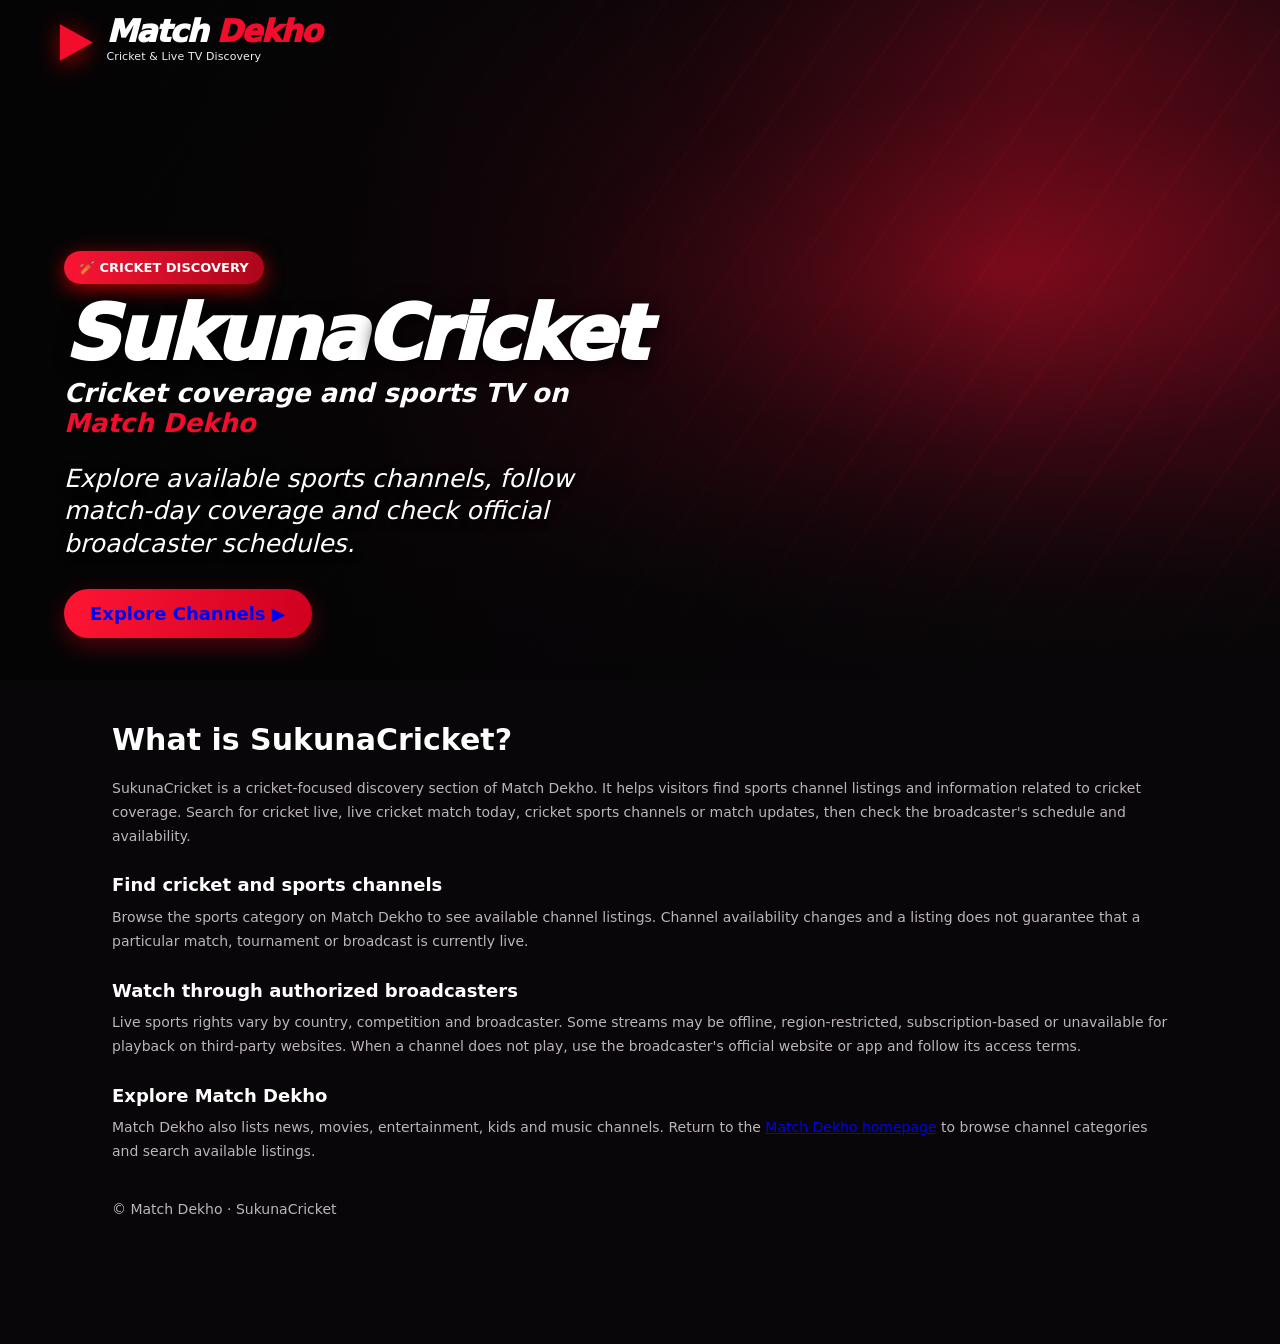
<file: Index.html>
<!doctype html>
<html lang="en-IN">
<head>
<meta charset="utf-8">
<meta name="viewport" content="width=device-width,initial-scale=1">
<meta name="theme-color" content="#080608">
<meta name="description" content="SukunaCricket by Match Dekho: discover cricket coverage, sports TV channels, match schedules and official ways to follow live cricket.">
<meta name="robots" content="index,follow,max-image-preview:large">
<meta property="og:type" content="website">
<meta property="og:site_name" content="Match Dekho">
<meta property="og:title" content="SukunaCricket – Cricket Coverage & Sports TV | Match Dekho">
<meta property="og:description" content="Discover cricket coverage, sports channels and match-day viewing information from SukunaCricket by Match Dekho.">
<title>SukunaCricket – Cricket Coverage & Sports TV | Match Dekho</title>
<link rel="stylesheet" href="../style.css">
<script type="application/ld+json">
{
  "@context":"https://schema.org",
  "@type":"WebPage",
  "name":"SukunaCricket – Cricket Coverage & Sports TV",
  "description":"A cricket discovery page from Match Dekho with information about cricket coverage, sports channels and match-day viewing.",
  "isPartOf":{"@type":"WebSite","name":"Match Dekho"}
}
</script>
</head>
<body>
<header class="topbar">
  <a class="brand" href="../" aria-label="Match Dekho home">
    <span class="brand-mark">▶</span>
    <span class="brand-copy"><strong>Match <em>Dekho</em></strong><small>Cricket &amp; Live TV Discovery</small></span>
  </a>
</header>
<main id="home">
  <section class="hero">
    <div class="hero-shade"></div>
    <div class="hero-copy">
      <span class="live-pill">🏏 CRICKET DISCOVERY</span>
      <h1>Sukuna<span>Cricket</span></h1>
      <h2>Cricket coverage and sports TV on <span>Match Dekho</span></h2>
      <p>Explore available sports channels, follow match-day coverage and check official broadcaster schedules.</p>
      <a class="primary-btn" href="../#live" style="display:inline-block;text-decoration:none">Explore Channels ▶</a>
    </div>
  </section>
  <section class="seo-info">
    <h2>What is SukunaCricket?</h2>
    <p>SukunaCricket is a cricket-focused discovery section of Match Dekho. It helps visitors find sports channel listings and information related to cricket coverage. Search for cricket live, live cricket match today, cricket sports channels or match updates, then check the broadcaster's schedule and availability.</p>
    <h3>Find cricket and sports channels</h3>
    <p>Browse the sports category on Match Dekho to see available channel listings. Channel availability changes and a listing does not guarantee that a particular match, tournament or broadcast is currently live.</p>
    <h3>Watch through authorized broadcasters</h3>
    <p>Live sports rights vary by country, competition and broadcaster. Some streams may be offline, region-restricted, subscription-based or unavailable for playback on third-party websites. When a channel does not play, use the broadcaster's official website or app and follow its access terms.</p>
    <h3>Explore Match Dekho</h3>
    <p>Match Dekho also lists news, movies, entertainment, kids and music channels. Return to the <a href="../">Match Dekho homepage</a> to browse channel categories and search available listings.</p>
  </section>
</main>
<footer class="seo-info"><p>© Match Dekho · SukunaCricket</p></footer>
</body>
</html>
</file>
<file: style.css>
:root{--red:#f20d2d;--red2:#bd061d;--bg:#080608;--card:#171417;--muted:#b9b3b8;--line:#ffffff1b}
*{box-sizing:border-box}html{scroll-behavior:smooth;scroll-padding-top:76px}body{margin:0;background:var(--bg);color:#fff;font-family:Inter,system-ui,-apple-system,Segoe UI,Arial,sans-serif;padding-bottom:88px}
button{font:inherit;color:inherit;cursor:pointer}.topbar{height:76px;position:absolute;z-index:10;left:0;right:0;top:0;display:flex;align-items:center;justify-content:space-between;padding:0 4.5%}
.brand{display:flex;align-items:center;gap:12px;text-decoration:none;color:white}.brand-mark{font-size:48px;line-height:1;color:var(--red);filter:drop-shadow(0 4px 12px #f00a);transform:scaleX(.9)}.brand-copy{display:flex;flex-direction:column;gap:1px}.brand-copy strong{font-size:clamp(20px,3vw,31px);font-weight:950;font-style:italic;letter-spacing:-1.3px}.brand-copy em{color:var(--red);font-style:italic}.brand-copy small{font-size:11px;color:#eee;letter-spacing:.1px}.top-actions{display:flex;gap:15px;align-items:center}.round-btn,.avatar{width:48px;height:48px;border-radius:50%;border:1px solid #ffffff25;background:#080608aa;font-size:30px;display:grid;place-items:center}.avatar{border:2px solid var(--red);background:radial-gradient(circle at 50% 30%,#e7a4a0,#5c1722 65%,#16070b);font-weight:900;font-size:19px}
.hero{height:590px;min-height:540px;position:relative;overflow:hidden;background:radial-gradient(ellipse at 78% 40%,#7c0b1c 0%,#330711 31%,#12070b 61%,#050405 100%);display:flex;align-items:flex-end;padding:0 5% 42px}
.hero:before{content:"";position:absolute;inset:0;background:radial-gradient(ellipse at 83% 8%,#ff122d35,transparent 27%),repeating-linear-gradient(125deg,transparent 0 24px,#ff102010 25px 27px,transparent 28px 52px);opacity:.8}
.hero-art{position:absolute;right:1%;top:54px;width:58%;height:91%;overflow:hidden}.red-mist{position:absolute;inset:0;background:radial-gradient(ellipse at 57% 38%,#fb183c55,transparent 47%),linear-gradient(120deg,transparent 25%,#ec102c22 55%,transparent 75%);filter:blur(15px)}
.energy{position:absolute;background:#f10d2c;filter:blur(17px);opacity:.65;transform:rotate(-27deg);clip-path:polygon(0 45%,100% 0,68% 48%,100% 100%)}.energy-one{width:62%;height:19%;top:8%;right:3%}.energy-two{width:42%;height:13%;top:31%;right:21%;opacity:.35}
.anime-figure{position:absolute;right:8%;top:12%;width:min(55vw,410px);height:440px;filter:drop-shadow(0 20px 28px #000b);transform:rotate(-3deg)}
.face{position:absolute;z-index:2;right:13%;top:19%;width:56%;height:43%;border-radius:46% 48% 44% 42%;background:linear-gradient(135deg,#f4b0a1,#c86c68 62%,#6d2634);transform:rotate(7deg);box-shadow:inset -15px -8px 20px #3b101d}
.hair{position:absolute;z-index:3;right:5%;top:7%;width:73%;height:36%;background:repeating-conic-gradient(from 210deg at 50% 80%,#ff4561 0 8deg,#8c0a22 9deg 17deg,#240710 18deg 23deg);clip-path:polygon(5% 65%,0 28%,27% 39%,18% 0,43% 34%,53% 0,65% 37%,91% 8%,80% 53%,100% 48%,79% 83%,49% 100%,20% 89%);filter:drop-shadow(0 5px 3px #090208)}
.eye{position:absolute;top:42%;left:18%;width:26%;height:5px;background:#19050b;transform:rotate(-8deg);box-shadow:0 0 7px #f00}.eye:after{content:"";position:absolute;right:-4px;top:-2px;width:8px;height:8px;border-radius:50%;background:#f5d8ce}
.mark{position:absolute;width:42px;height:5px;background:#5a0719;border-radius:5px;left:33%;top:22%;transform:rotate(-18deg)}.mark-b{top:29%;left:42%;width:25px;transform:rotate(12deg)}.smile{position:absolute;bottom:19%;left:31%;width:38%;height:13px;border-bottom:4px solid #4b0b1a;border-radius:50%}
.coat{position:absolute;z-index:1;right:-5%;bottom:-13%;width:93%;height:51%;background:linear-gradient(130deg,#1a0a12,#08060a 60%,#3a0b19);clip-path:polygon(27% 0,63% 5%,100% 29%,91% 100%,0 100%,7% 37%);border-top:8px solid #5b1227}
.hero-shade{position:absolute;inset:0;background:linear-gradient(90deg,#050405 0%,#050405ee 26%,#05040577 51%,transparent 80%),linear-gradient(0deg,#080608 0%,transparent 32%);z-index:2}.hero-copy{position:relative;z-index:4;max-width:540px;margin-bottom:0}.live-pill{display:inline-flex;align-items:center;background:linear-gradient(90deg,#fa1534,#ad061c);padding:9px 15px;border-radius:24px;font-size:13px;font-weight:900;box-shadow:0 5px 20px #f00a;margin-bottom:14px}
.hero h1{font-size:clamp(45px,7vw,76px);line-height:.96;letter-spacing:-3px;margin:0;font-weight:1000;font-style:italic;text-shadow:0 4px 18px #000}.hero h1 b{color:var(--red)}.hero h2{font-size:clamp(18px,3vw,26px);margin:7px 0 25px;font-style:italic}.hero h2 span{color:var(--red)}.hero-copy p{font-size:clamp(18px,2.8vw,25px);line-height:1.3;font-style:italic;margin:0 0 29px;text-shadow:0 3px 10px #000}.primary-btn{background:linear-gradient(100deg,#ff1534,#cf001f);border:0;border-radius:32px;padding:14px 26px;font-size:18px;font-weight:850;box-shadow:0 8px 22px #ed001d55}.primary-btn span{margin-left:12px;font-size:15px}
.category-strip{display:flex;gap:10px;padding:14px 2.5% 28px;overflow-x:auto;scrollbar-width:none}.category-strip::-webkit-scrollbar{display:none}.category{flex:0 0 92px;height:112px;border:1px solid #ffffff12;border-radius:17px;background:linear-gradient(145deg,#1d1a1d,#100e11);display:flex;flex-direction:column;align-items:center;justify-content:center;gap:7px;font-size:14px;line-height:1.12;text-align:center;color:#f5f1f4}.category span{font-size:31px;line-height:1.1}.category.active{border:2px solid #ff2341;background:linear-gradient(145deg,#5a0b1a,#21070e);box-shadow:0 0 20px #f00a}
.channel-section{padding:0 2.5% 35px}.section-heading{display:flex;align-items:center;justify-content:space-between;margin:3px 5px 15px}.section-heading h2{font-size:clamp(21px,3vw,30px);margin:0;font-weight:900;display:flex;align-items:center;gap:10px}.section-heading h2 i{font-style:normal;color:var(--red);font-size:30px}.section-heading button{border:0;background:none;color:#ff2341;font-size:17px;font-weight:850}.section-heading button b{font-size:24px;margin-left:5px}
.channel-grid{display:grid;grid-template-columns:repeat(2,minmax(0,1fr));gap:15px}.channel-card{height:174px;border:1px solid #8b3546;border-radius:20px;overflow:hidden;background:linear-gradient(140deg,#151116,#09080b);position:relative;cursor:pointer;box-shadow:0 6px 18px #0008;transition:transform .2s,border-color .2s}.channel-card:hover{transform:translateY(-3px);border-color:#ff3450}.channel-visual{height:72%;display:flex;align-items:center;justify-content:center;position:relative;background:radial-gradient(ellipse at 50% 40%,var(--accent,#37101b),transparent 68%),linear-gradient(130deg,#0a080c,#171018 65%,#09080b)}.channel-visual:after{content:"";position:absolute;inset:0;background:linear-gradient(0deg,#0005,transparent 55%)}.channel-visual img{max-width:65%;max-height:70%;object-fit:contain;z-index:1;filter:drop-shadow(0 3px 10px #0009)}.channel-fallback{font-size:clamp(21px,4vw,39px);font-weight:1000;letter-spacing:-1px;z-index:1;text-align:center;text-shadow:0 3px 14px #000}.live-label{position:absolute;z-index:2;left:11px;top:10px;background:#f00d2e;color:white;border-radius:8px;padding:5px 9px;font-size:11px;font-weight:950}.channel-meta{height:28%;background:linear-gradient(90deg,#251d22,#191519);border-top:1px solid #ffffff20;display:flex;flex-direction:column;align-items:center;justify-content:center;gap:3px}.channel-meta strong{font-size:15px;max-width:90%;overflow:hidden;text-overflow:ellipsis;white-space:nowrap}.channel-meta small{font-size:12px;color:#d7cfd4}.channel-meta small:before{content:"";display:inline-block;width:9px;height:9px;border-radius:50%;background:#f10b2c;margin-right:7px}.loading-card{grid-column:1/-1;color:#aaa;padding:30px;text-align:center}.empty-state{text-align:center;color:#aaa;padding:22px}
.bottom-nav{position:fixed;z-index:30;left:0;right:0;bottom:0;height:82px;padding:8px 2% max(8px,env(safe-area-inset-bottom));background:#100e12f5;backdrop-filter:blur(18px);border:1px solid #ffffff26;border-bottom:0;border-radius:25px 25px 0 0;display:flex;justify-content:space-around;box-shadow:0 -8px 35px #0009}.nav-item{border:0;background:none;color:#aaa;display:flex;flex-direction:column;align-items:center;justify-content:center;gap:4px;min-width:58px;font-size:12px}.nav-item span{font-size:27px;line-height:1}.nav-item.selected{color:#ff1838;text-shadow:0 0 15px #f003}.search-panel{position:fixed;z-index:40;inset:0;background:#000c;display:none;padding:90px 18px}.search-panel.open{display:block}.search-inner{display:flex;gap:10px;max-width:650px;margin:auto}.search-inner input{flex:1;background:#171317;border:1px solid #555;border-radius:10px;color:#fff;padding:15px;font-size:16px;outline:none}.search-inner button{border:0;border-radius:10px;background:#292329;padding:0 16px}
.player{position:fixed;z-index:60;inset:0;background:#000e;display:none;align-items:center;justify-content:center;padding:16px}.player.open{display:flex}.player-box{width:min(100%,950px);background:#151115;border:1px solid #63303c;border-radius:15px;overflow:hidden}.player-top{height:54px;display:flex;align-items:center;gap:12px;padding:0 15px}.player-top strong{font-size:14px}.on-air{color:#ff2341;font-size:11px;font-weight:900}.player-top button{margin-left:auto;background:#30262b;border:0;border-radius:50%;width:32px;height:32px}.player video{width:100%;aspect-ratio:16/9;background:#000;display:block}.player-caption{padding:12px 16px;font-weight:900;letter-spacing:1px}.player-caption span{float:right;color:#aaa;font-size:10px}.player-error{color:#ff9cac;font-size:12px;padding:0 16px}
@media(min-width:900px){.hero{height:680px}.channel-grid{grid-template-columns:repeat(3,minmax(0,1fr));gap:18px}.channel-card{height:205px}.category-strip{justify-content:center}.channel-section{padding-left:5%;padding-right:5%}}
@media(max-width:520px){.topbar{padding:0 17px;height:68px}.brand-mark{font-size:39px}.brand-copy strong{font-size:22px}.brand-copy small{font-size:9px}.top-actions{gap:8px}.round-btn,.avatar{width:43px;height:43px}.hero{height:590px;min-height:560px;padding:0 20px 38px}.hero-art{width:100%;right:-20%;top:60px;opacity:.95}.anime-figure{right:9%;top:12%;width:78vw;height:400px}.hero-shade{background:linear-gradient(90deg,#050405f5 0%,#050405bd 42%,#05040522 100%),linear-gradient(0deg,#080608 0%,transparent 37%)}.hero-copy{max-width:90%}.hero h1{font-size:51px}.hero h2{font-size:19px;margin-bottom:22px}.hero-copy p{font-size:19px}.category-strip{padding:13px 14px 26px;gap:8px}.category{flex-basis:87px;height:108px}.channel-section{padding:0 14px 30px}.section-heading{margin:0 2px 13px}.section-heading h2{font-size:22px}.section-heading h2 i{font-size:25px}.section-heading button{font-size:14px}.channel-grid{gap:12px}.channel-card{height:157px;border-radius:17px}.channel-meta strong{font-size:13px}.channel-meta small{font-size:11px}.live-label{left:8px;top:8px;padding:4px 7px;font-size:10px}.bottom-nav{height:78px}.nav-item{font-size:11px;min-width:52px}.nav-item span{font-size:24px}}
@media(max-width:360px){.channel-card{height:140px}.category{flex-basis:78px}.nav-item{min-width:46px}}

.channel-count{margin:-7px 5px 14px;color:#a9a1a7;font-size:12px}
.player-error{min-height:18px;line-height:1.45;margin:0;padding:8px 16px 12px;color:#c8bec4}
.player-error.is-error{color:#ff9cac}
#retryPlayer{margin:0 16px 16px;padding:10px 18px;font-size:14px}
#retryPlayer[hidden]{display:none}

/* Search-friendly supporting content */
.seo-info,.seo-faq{max-width:1100px;margin:34px auto;padding:0 22px;color:#d8d0d5;line-height:1.7}
.seo-info h2,.seo-faq h2{font-size:clamp(22px,3vw,30px);color:#fff;margin:0 0 12px}
.seo-info h3{font-size:18px;color:#fff;margin:22px 0 5px}
.seo-info p,.seo-faq p{font-size:14px;color:#bdb4bb;margin:0 0 12px}
.seo-faq details{border-bottom:1px solid #332a31;padding:14px 0}
.seo-faq summary{color:#fff;font-weight:650;cursor:pointer}
.seo-faq details p{margin:10px 0 0}
</file>
